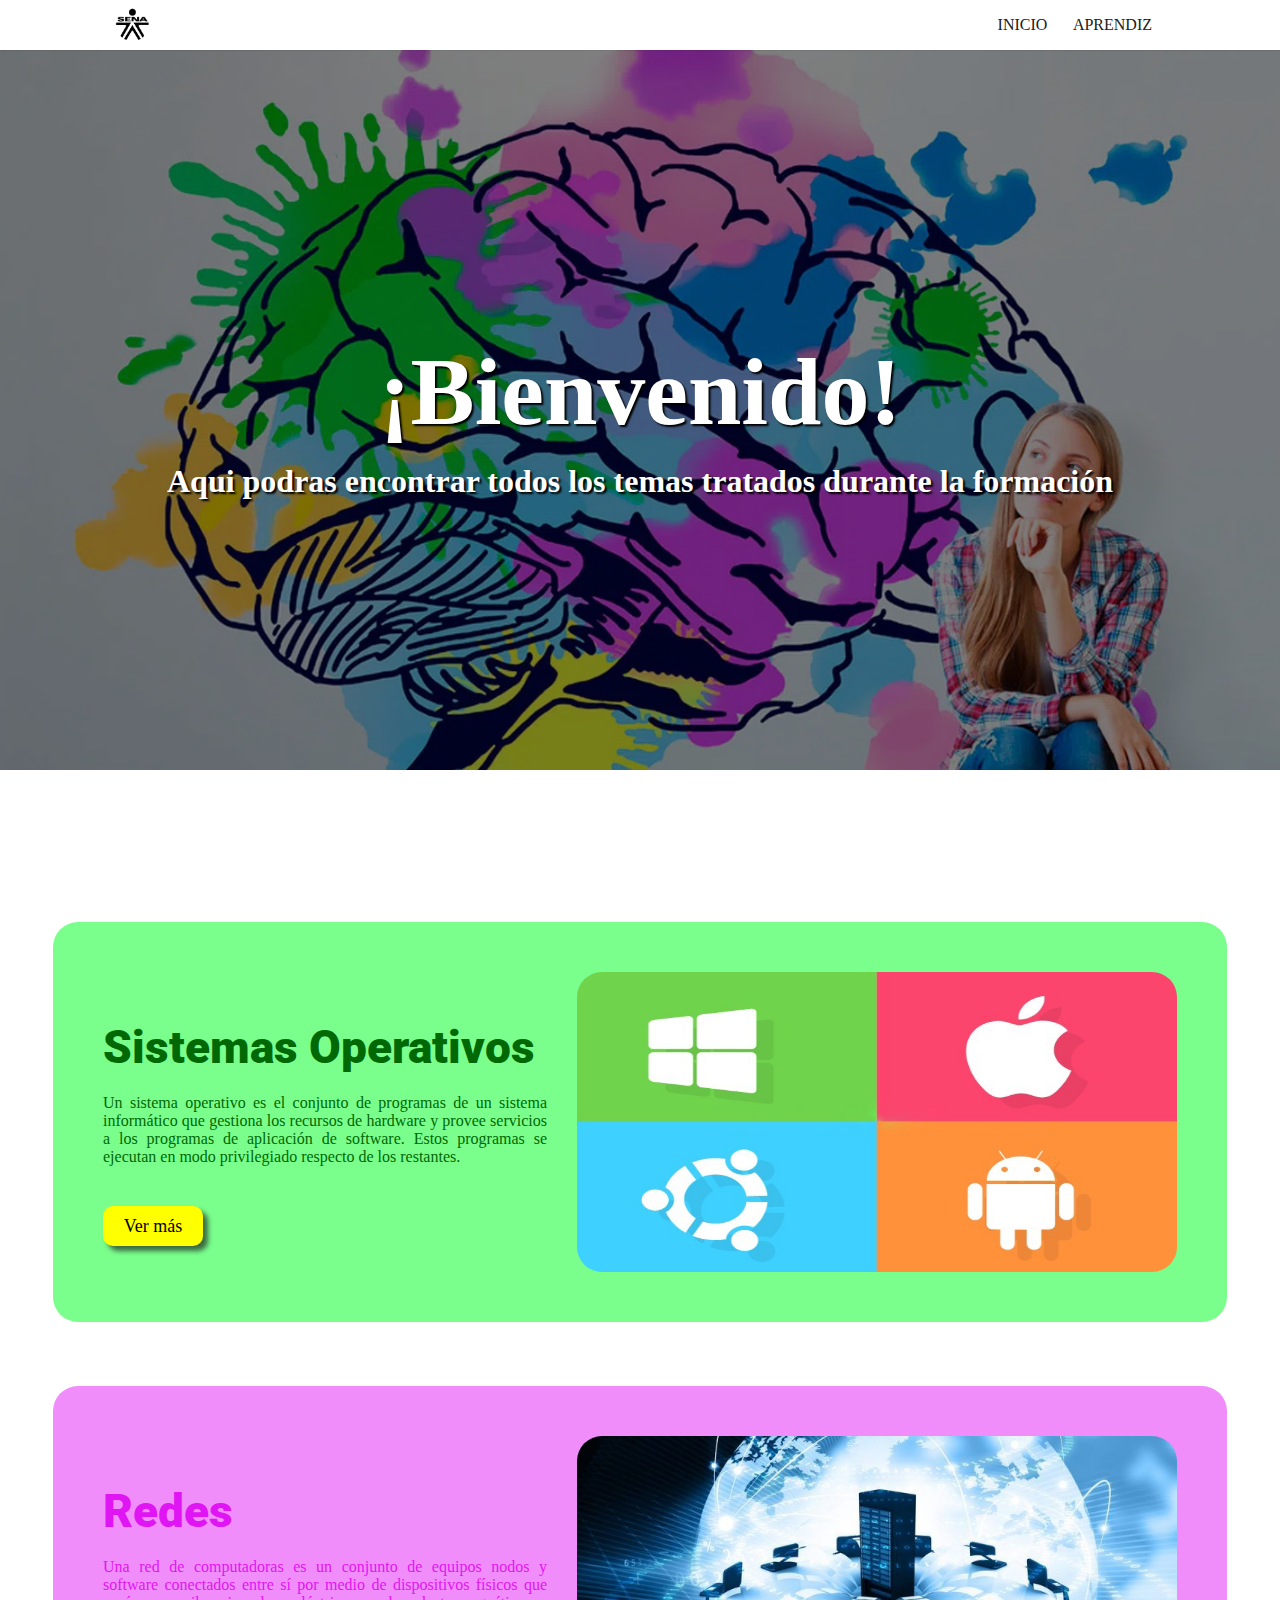
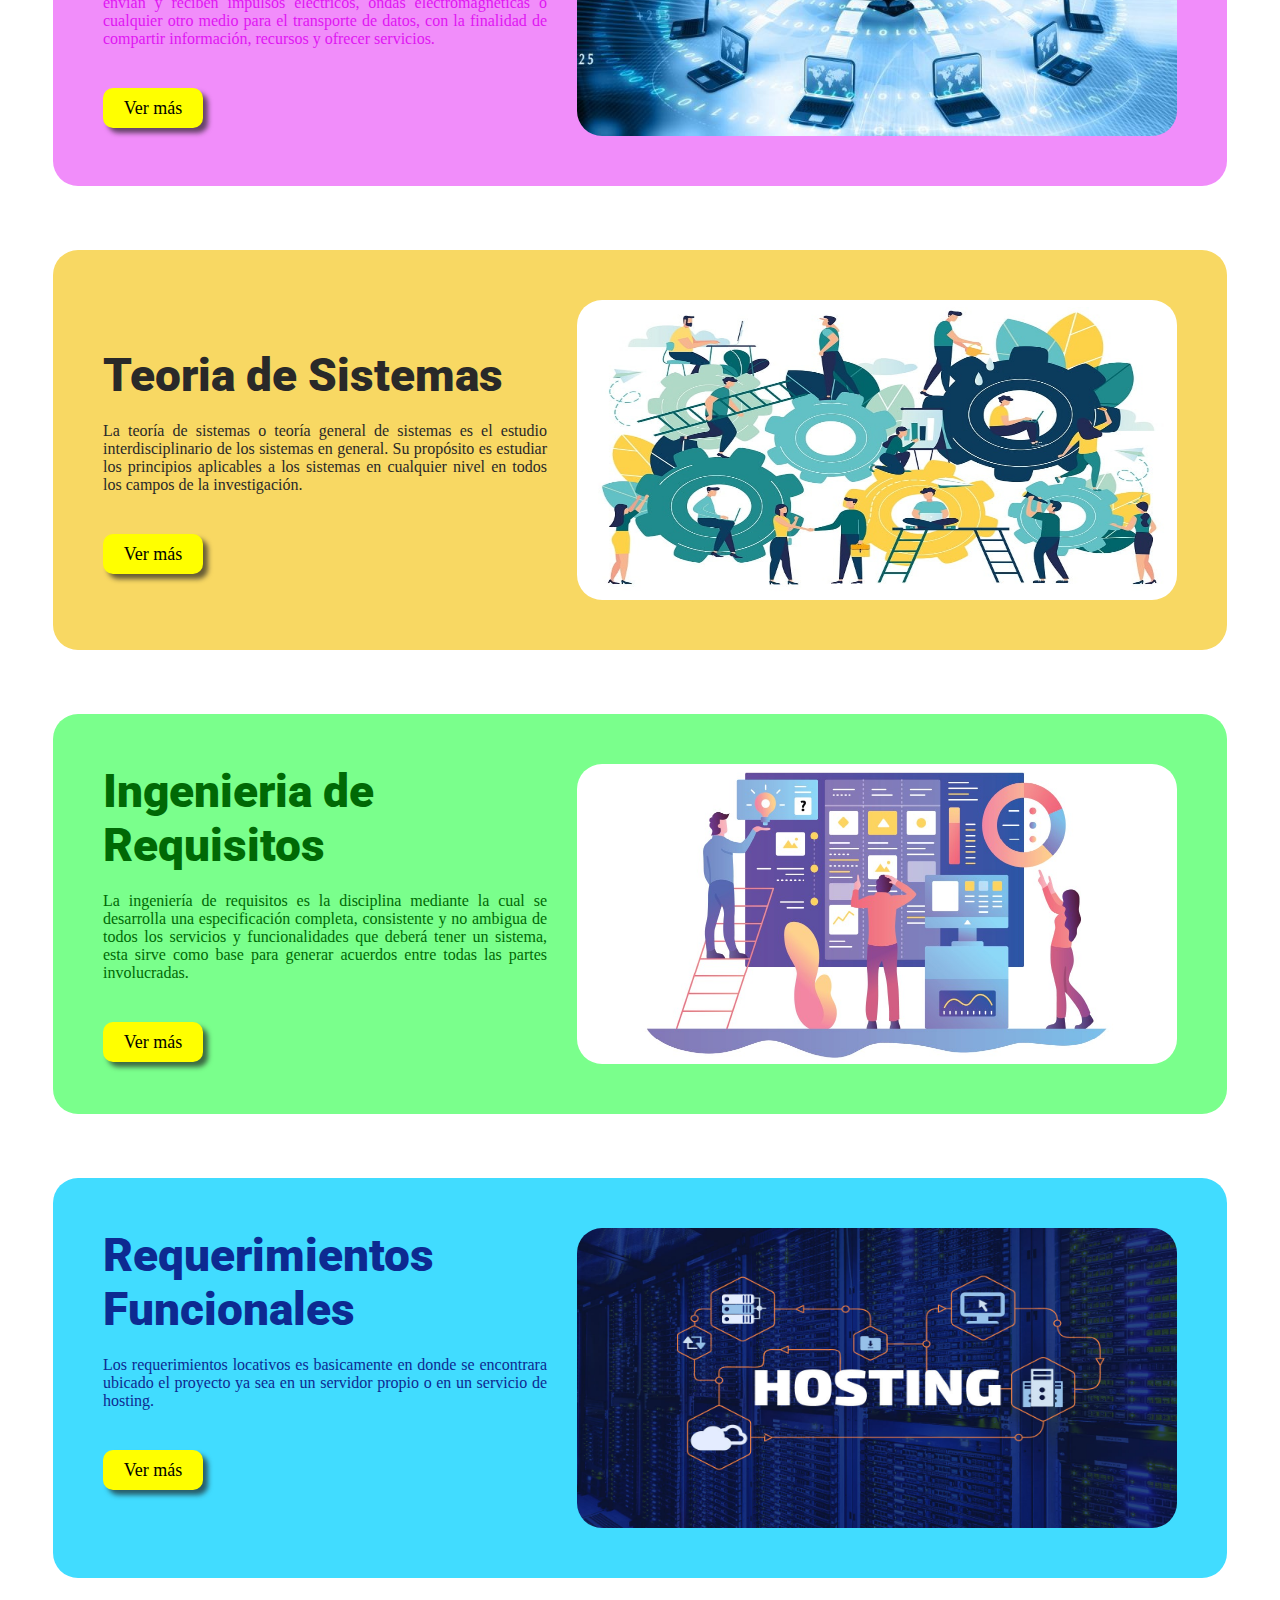
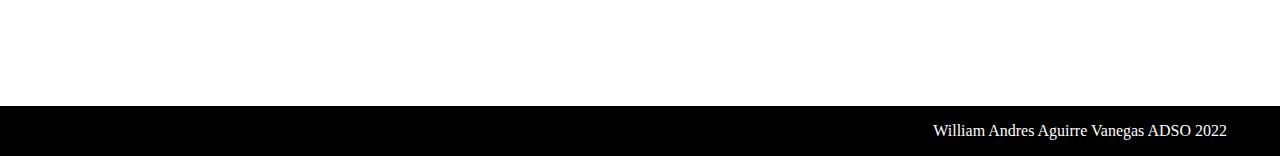
<file: index.html>
<!DOCTYPE html>
<html lang="es">
  <head>
    <meta http-equiv="Content-Type" content="text/html;charset=UTF-8">
    <meta name="viewport" content="width=device-width, initial-scale=1.0">
    <link rel="stylesheet" href="css/style-principal.css">
    <link rel="stylesheet" href="css/stlyle-main.css">
  </head>
  <body>
    <div class="container-all">
      <div class="container-navbar-flex">
        <div class="logo"><a href="index.html"><img src="img/logo-sena.png" height="35px" width="35px" alt=""></a></div>
        <div class="navbar">
          <a href="index.html">Inicio</a>
          <a href="aprendiz.html">Aprendiz</a>
        </div>
      </div>
       
      <div class="hero-page">
        <div class="hero-text">
          <h1>¡Bienvenido!</h1>
          <h2>Aqui podras encontrar todos los temas tratados durante la formación</h2>
        </div>
      </div>
          
      <div class="container-main-flex"></div>
        <div class="container-main">
          <!-- Inicio de Ingenieria de requisitos -->
          <div class="cuadrado">
              
              <a href="https://www.canva.com/design/DAE_XbSfMac/o3EZqgSeVJd0mxMQiRRNwQ/view?website#4" target="_blank">
                <div class="system-op container-temas">
                  <h2>Sistemas Operativos</h2>
                </div>
              </a>

              <a href="https://view.genial.ly/627f0b8915be60001ade639a/dossier-redes" target="_blank">
                <div class="red container-temas"><h2>Redes</h3></div>
              </a>

              <a href="https://view.genial.ly/628c28e451589f00185fd4f6/presentation-presentacion-tiza-y-pizarra" target="_blank">
                <div class="teory-system container-temas">
                  <h2>Teoria de Sistemas</h2>
                </div>
              </a>

              <a href="ingenieria-requisitos.html">
                <div class="inge-requisitos container-temas">
                  <h2>Ingernieria de Requisitos</h2>
                </div>
              </a>

            <div class="container-tema sistemas-operativos">
              <div class="container-text text-so">
                <h1>Sistemas Operativos</h1>
                <p>
                  Un sistema operativo es el conjunto de programas de un sistema informático que gestiona los recursos de hardware y provee servicios a los programas de aplicación de software. Estos programas se ejecutan en modo privilegiado respecto de los restantes.​
                </p>

                <div class="bton bton-ciclo">
                  <a href="https://www.canva.com/design/DAE_XbSfMac/o3EZqgSeVJd0mxMQiRRNwQ/view?website#4" target="_blank">Ver más</a>
                </div>
              </div>
              
              <div class="img-tema">
                <img src="img/sistemas-operativos.png">
              </div>
            </div> 
            <!-- Fin Ingenieria de requisitos -->

            <!-- Inicio del Ciclo del Software -->
            <div class="container-tema redes">

              <div class="container-text text-violeta">
                <h1>Redes</h1>
                <p>
                  Una red de computadoras es un conjunto de equipos nodos y software conectados entre sí por medio de dispositivos físicos que envían y reciben impulsos eléctricos, ondas electromagnéticas o cualquier otro medio para el transporte de datos, con la finalidad de compartir información, recursos y ofrecer servicios.​
                </p>
                <div class="bton bton-ciclo">
                  <a href="https://view.genial.ly/627f0b8915be60001ade639a/dossier-redes" target="_blank">Ver más</a>
                </div>
              </div>

              <div class="img-tema">
                <img src="img/redes.jpeg">
              </div>
            </div>
            
            <div class="container-tema teoria-sistemas">
              <div class="container-text text-amarillo">
                <h1>Teoria de Sistemas</h1>
                <p>
                  La teoría de sistemas o teoría general de sistemas es el estudio interdisciplinario de los sistemas en general. Su propósito es estudiar los principios aplicables a los sistemas en cualquier nivel en todos los campos de la investigación.
                </p>
                <div class="bton bton-requisitos">
                  <a href="https://view.genial.ly/628c28e451589f00185fd4f6/presentation-presentacion-tiza-y-pizarra" target="_blank">Ver más</a>
                </div>
              </div>
              <div class="img-tema">
                <img src="img/teoria-g.jpg">
              </div>
            </div>

            <div class="container-tema ingenieria-requisitos">
              <div class="container-text text-verde modificado">
                <h1>Ingenieria de Requisitos</h1>
                <p>
                  La ingeniería de requisitos es la disciplina mediante la cual se desarrolla una especificación completa, consistente y no ambigua de todos los servicios y funcionalidades que deberá tener un sistema, esta sirve como base para generar acuerdos entre todas las partes involucradas. 
                </p>
                <div class="bton bton-requisitos">
                  <a href="ingenieria-requisitos.html">Ver más</a>
                </div> 
              </div>
              <div class="img-tema">
                <img src="img/p-principal/imagen-1.jpg">
              </div>
            </div> 

            <div class="container-tema requerimientos">
              <div class="container-text text-azul">
                <h1>Requerimientos Funcionales</h1>
                <p>
                  Los requerimientos locativos es basicamente en donde se encontrara ubicado el proyecto ya sea en un servidor propio o en un servicio de hosting.
                </p>
                <div class="bton bton-requisitos">
                  <a href="https://docs.google.com/document/d/1__NPqW2uy5u-zOgjbDoZTq2eTZKS8kZx/edit?usp=sharing&ouid=108348172025159249001&rtpof=true&sd=true" target="_blank">Ver más</a>
                </div> 
              </div>
              <div class="img-tema">
                <img src="img/hosting.jpg">
              </div>
            </div> 
          </div>
        </div>
      </div>
    </div>
      <div class="container-footer-flex">
        <div class="container-footer">
          <footer>
            <p>
              William Andres Aguirre Vanegas ADSO 2022
            </p>
          </footer>
        </div>
      </div>
    </div>
  </body>
</html>
</file>
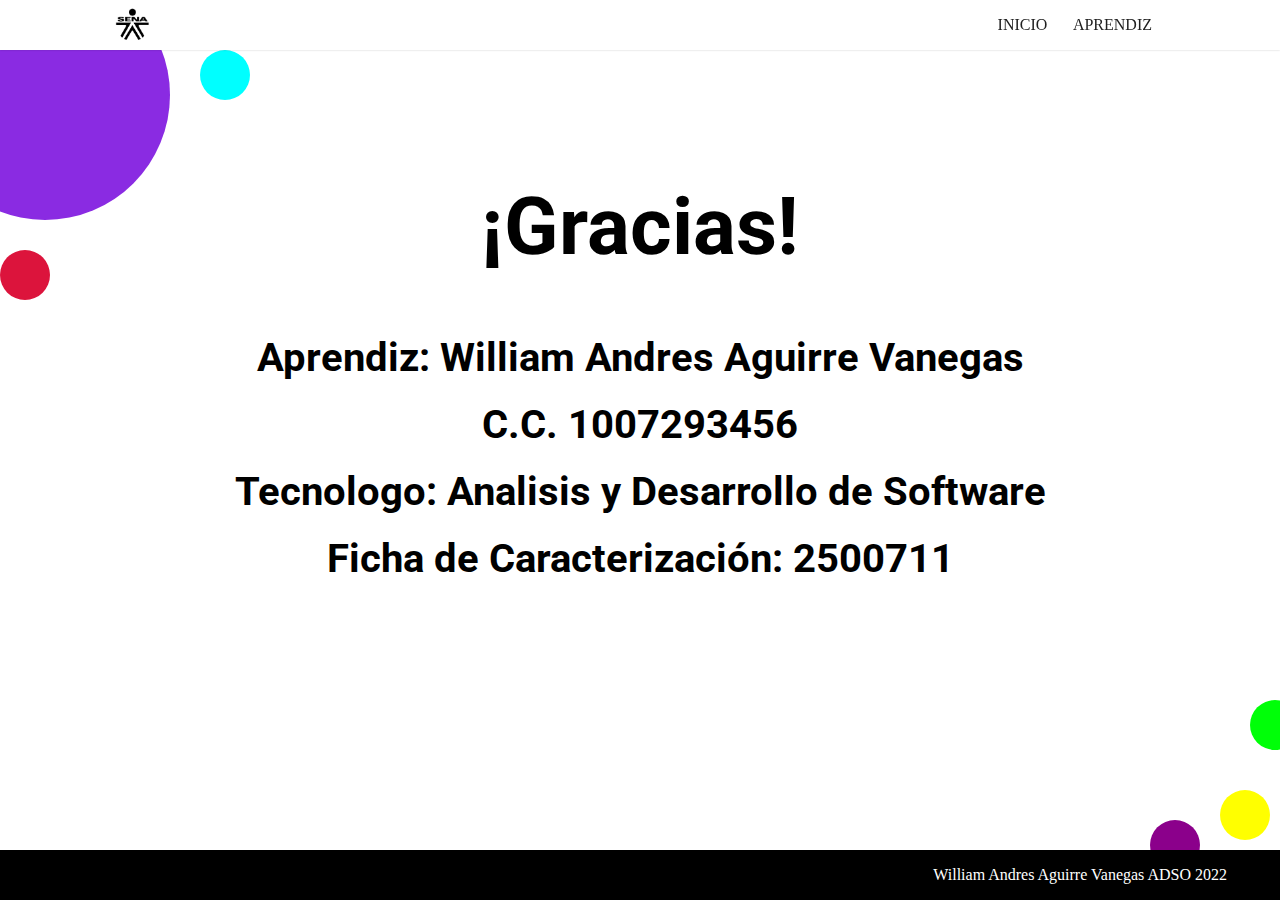
<file: aprendiz.html>
<!DOCTYPE html>
<html lang="es">
  <head>
    <meta http-equiv="Content-Type" content="text/html;charset=UTF-8">
    <link rel="stylesheet" href="css/style-principal.css">
    <link rel="stylesheet" href="css/style-fin.css">
  </head>
  <body>
    <div class="container-all">
      <div class="container-navbar-flex">
        <div class="logo"><a href="index.html"><img src="img/logo-sena.png" height="35px" width="35px" alt=""></a></div>
        <div class="navbar">
          <a href="index.html">Inicio</a>
          <a href="aprendiz.html">Aprendiz</a>
        </div>
      </div>
      <div class="container-flex">
        <div class="circulo-izq"></div>
        <div class="circulo circulo1"></div>
        <div class="circulo circulo2"></div>
        <div class="circulo circulo3"></div>
        <div class="circulo circulo4"></div>
        <div class="circulo circulo5"></div>
        <div class="container">
          <div class="final">
            <h1 id="gracias">¡Gracias!</h1>
            <h1 class="sub">Aprendiz: William Andres Aguirre Vanegas</h1>
            <h1 class="sub">C.C. 1007293456</h1>
            <h1 class="sub">Tecnologo: Analisis y Desarrollo de Software</h1>
            <h1 class="sub">Ficha de Caracterización: 2500711</h1>
          </div>
        </div>
      </div>
      <div class="container-footer-flex">
        <div class="container-footer">
          <footer>
            <p>
              William Andres Aguirre Vanegas ADSO 2022
            </p>
          </footer>
        </div>
      </div>
    </div>
  </body>
</html>
</file>
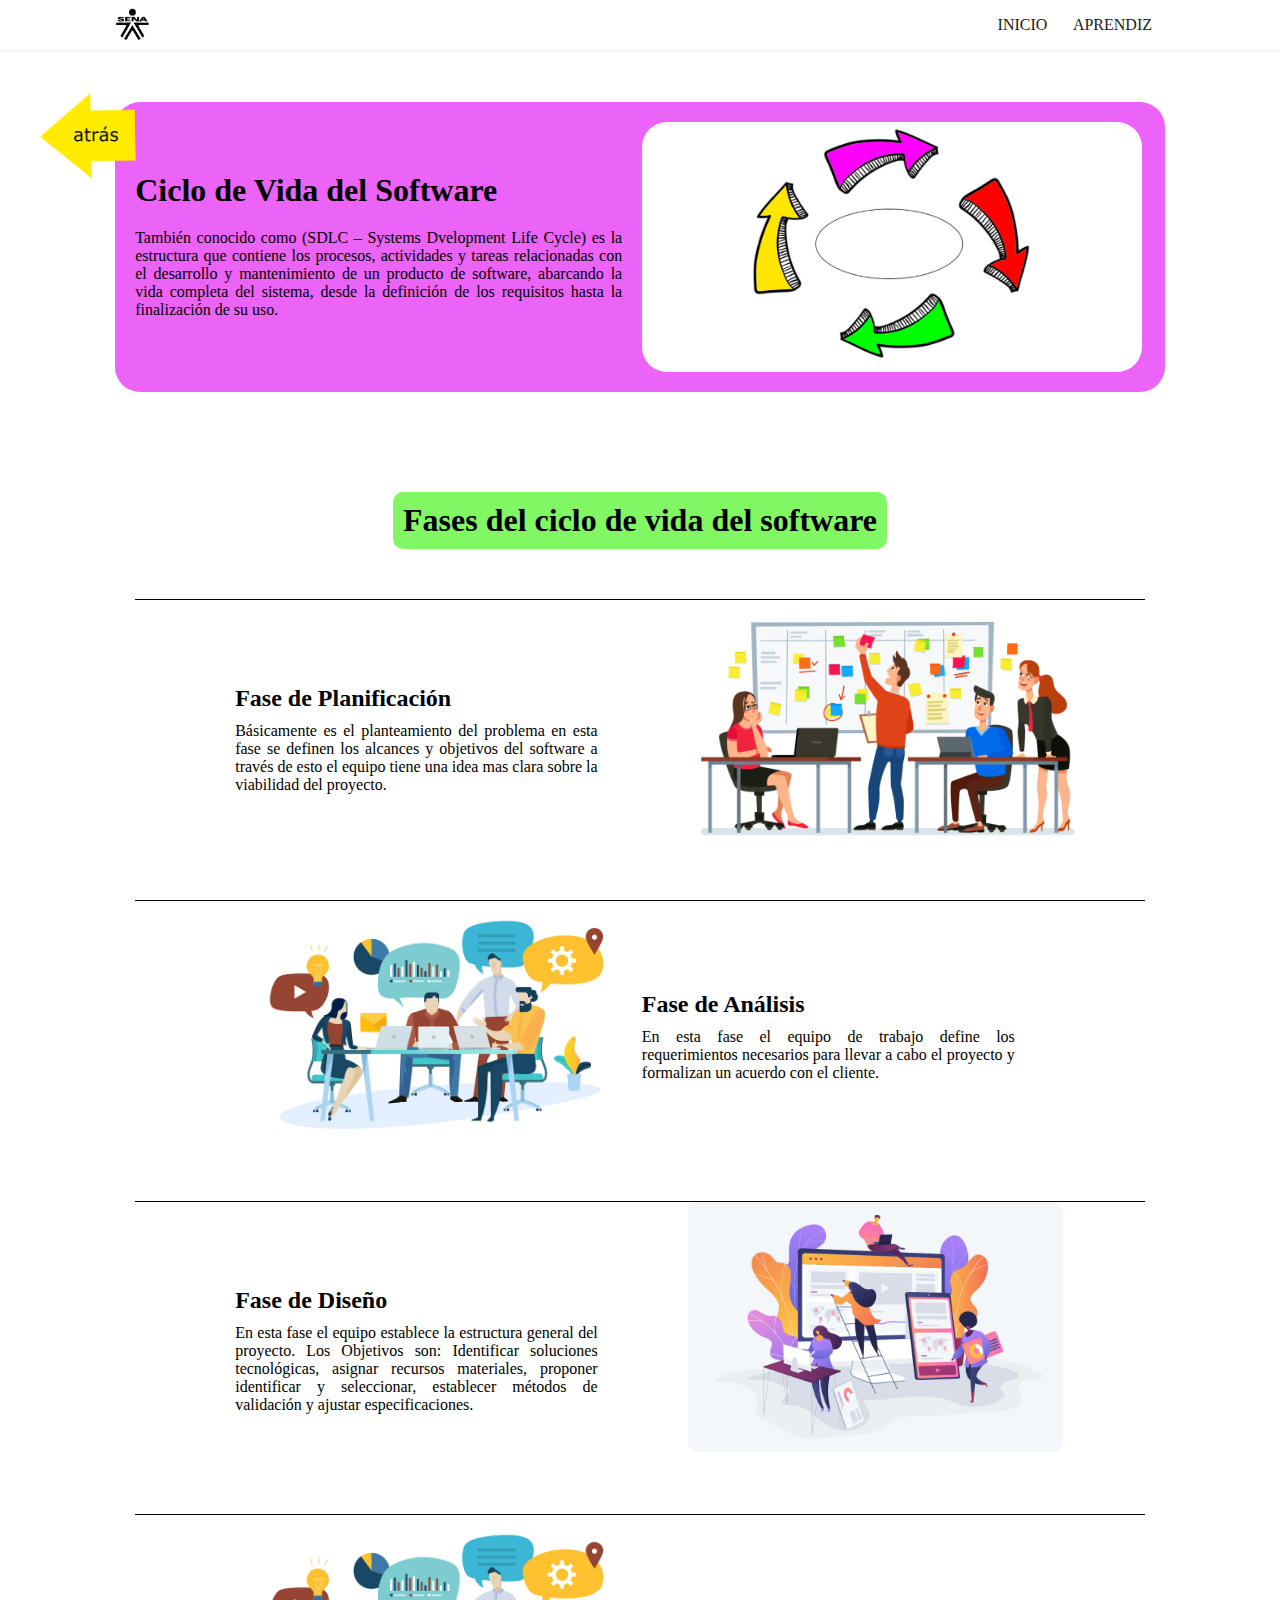
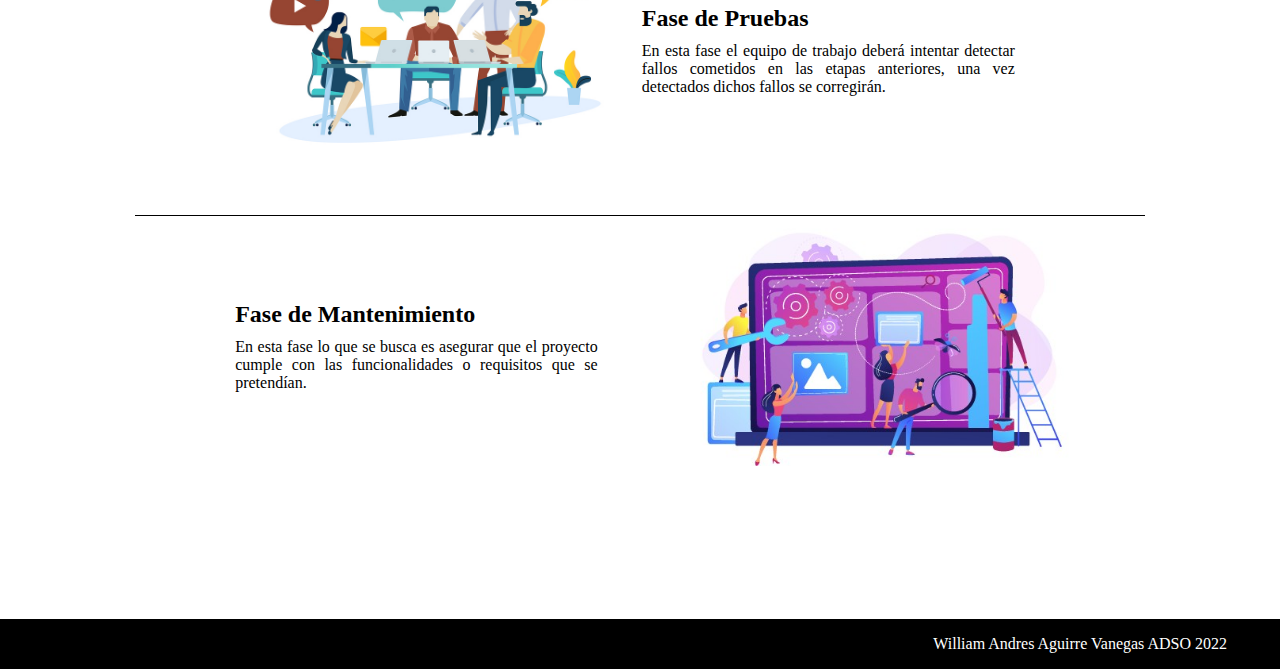
<file: ciclo-software.html>
<!DOCTYPE html>
<html lang="es">
<head>
  <meta charset="UTF-8">
  <meta http-equiv="X-UA-Compatible" content="IE=edge">
  <meta name="viewport" content="width=device-width, initial-scale=1.0">
  <link rel="stylesheet" href="css/style-principal.css">
  <link rel="stylesheet" href="css/style-ciclo-software.css">
  <title>Document</title>
</head>
<body>
  <div class="container-all">
    <div class="container-navbar-flex">
      <div class="logo"><a href="index.html"><img src="img/logo-sena.png" height="35px" width="35px" alt=""></a></div>
      <div class="navbar">
        <a href="index.html">Inicio</a>
        <a href="aprendiz.html">Aprendiz</a>
      </div>
    </div>
    <div class="flecha"><a href="ingenieria-requisitos.html"><img src="img/atras.png" alt=""></a></div>
    <div class="container-main-flex">
      <div class="container-main">
        <div class="container-ciclo-software violeta">
          <div class="introduccion">
            <h1>Ciclo de Vida del Software</h1>
            <p>
              También conocido como (SDLC – Systems Dvelopment Life Cycle) es la estructura que contiene los procesos, actividades y tareas relacionadas con el desarrollo y mantenimiento de un producto de software, abarcando la vida completa del sistema, desde la definición de los requisitos hasta la finalización de su uso.
            </p>
          </div>
          <div class="img-tema">
            <img src="img/p-principal/imagen-2.png">
          </div>
        </div>

        <div class="container-fases container-ciclo-software verde">
          <div class="fases">
            <div class="titulo">
              <h1>Fases del ciclo de vida del software</h1>
            </div>
            <div class="container-text-img">
              <div class="container-text-izq">
                <h2>Fase de Planificación</h2>
                <p>
                  Básicamente es el planteamiento del problema en esta fase se definen los alcances y objetivos del software a través de esto el equipo tiene una idea mas clara sobre la viabilidad del proyecto.
                </p>
              </div>
              <div class="container-img-der">
                <img src="img/plafinicacion.png">
              </div>
            </div>

            <div class="container-text-img">
              <div class="container-img-der">
                <img src="img/analisis.jpg">
              </div>

              <div class="container-text-der">
                <h2>Fase de Análisis</h2>
                <p>
                  En esta fase el equipo de trabajo define los requerimientos necesarios para llevar a cabo el proyecto y formalizan un acuerdo con el cliente.
                </p>
              </div>
            </div>

            <div class="container-text-img">
              <div class="container-text-izq">
                <h2>Fase de Diseño</h2>
                <p>
                  En esta fase el equipo establece la estructura general del proyecto.
                  Los Objetivos son: Identificar soluciones tecnológicas, asignar recursos materiales, proponer identificar y seleccionar, establecer métodos de validación y ajustar especificaciones. 
                </p>
              </div>
              <div class="container-img-der">
                <img src="img/diseño.jpg">
              </div>
            </div>

            <div class="container-text-img">
              <div class="container-img-der">
                <img src="img/analisis.jpg">
              </div>

              <div class="container-text-der">
                <h2>Fase de Pruebas</h2>
                <p>
                  En esta fase el equipo de trabajo deberá intentar detectar fallos cometidos en las etapas anteriores, una vez detectados dichos fallos se corregirán. 
                </p>
              </div>
            </div>

            <div class="container-text-img">
              <div class="container-text-izq">
                <h2>Fase de Mantenimiento</h2>
                <p>
                  En esta fase lo que se busca es asegurar que el proyecto cumple con las funcionalidades o requisitos que se pretendían. 
                </p>
              </div>
              <div class="container-img-der">
                <img src="img/mantenimiento.jpg">
              </div>
            </div>
          </div>
        </div>
      </div>
    </div>
    <div class="container-footer-flex">
      <div class="container-footer">
        <footer>
          <p>
            William Andres Aguirre Vanegas ADSO 2022
          </p>
        </footer>
      </div>
    </div>
  </div>
</body>
</html>
</file>
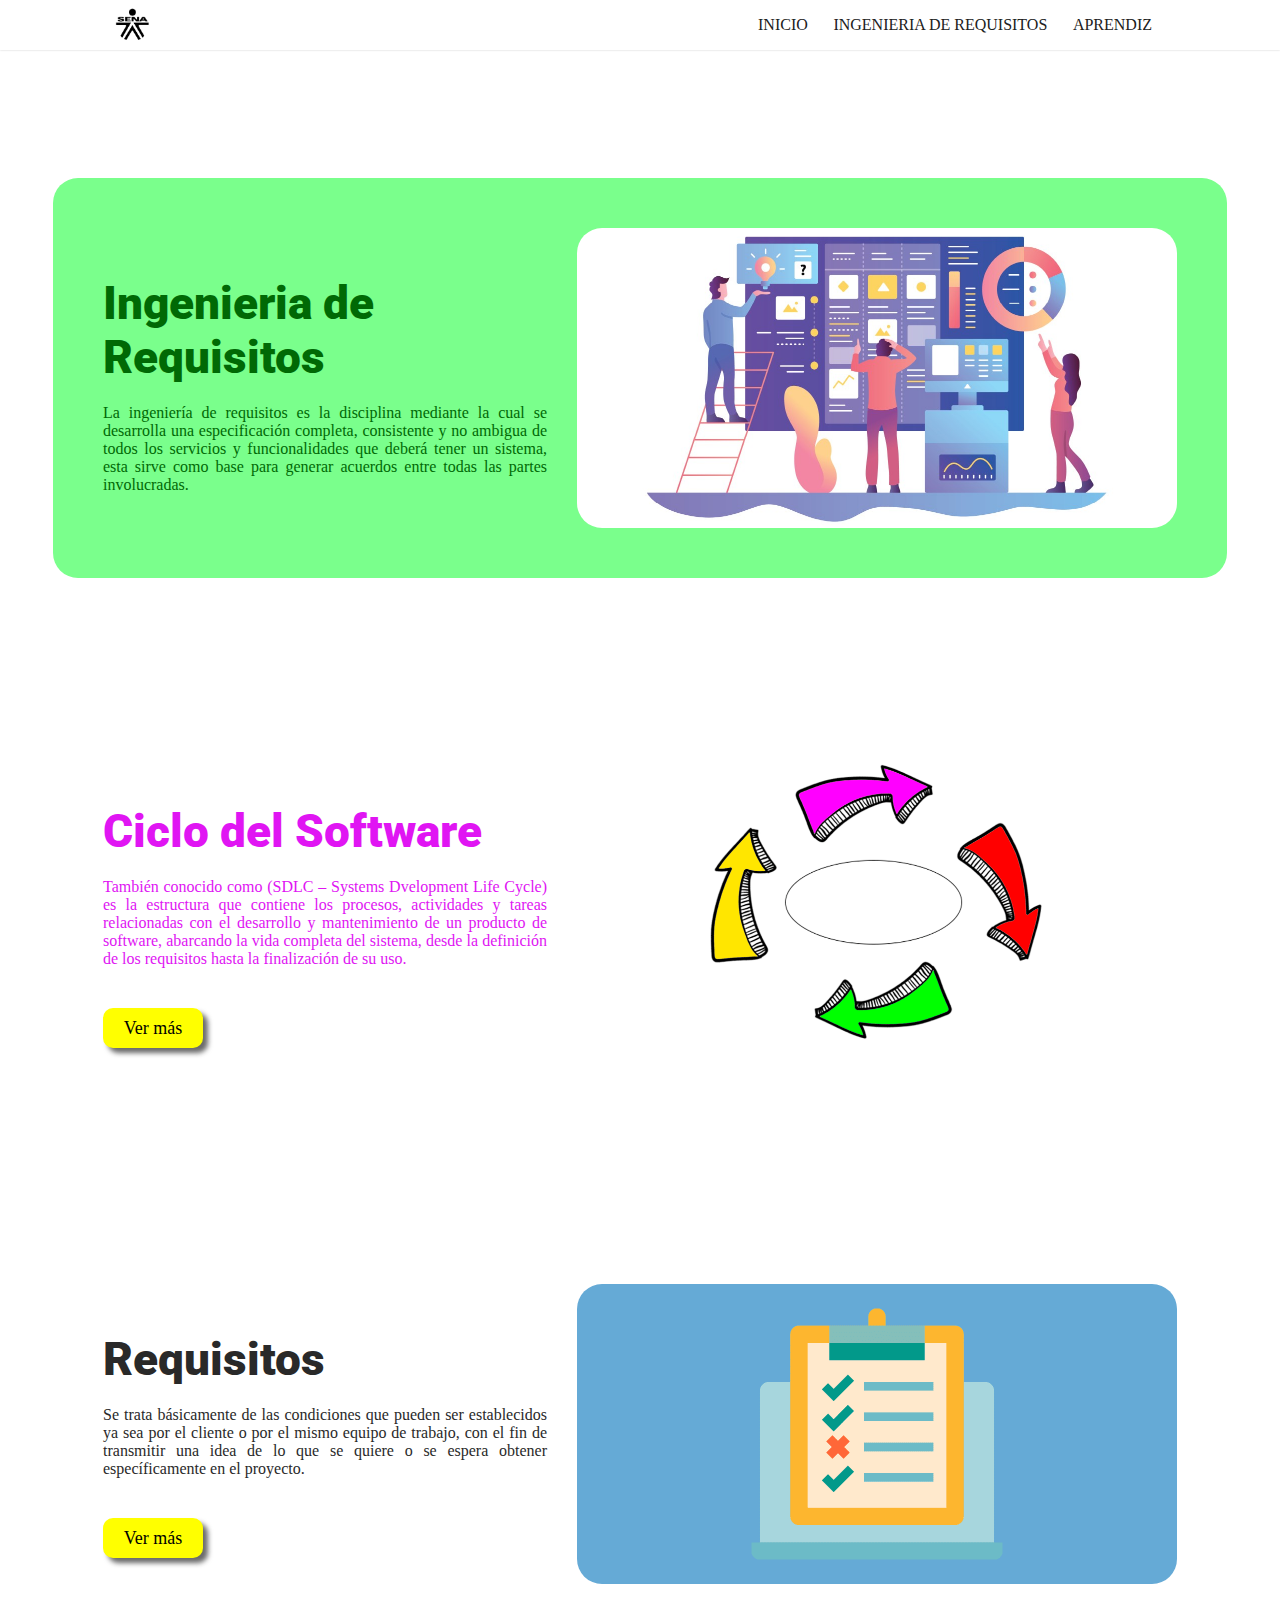
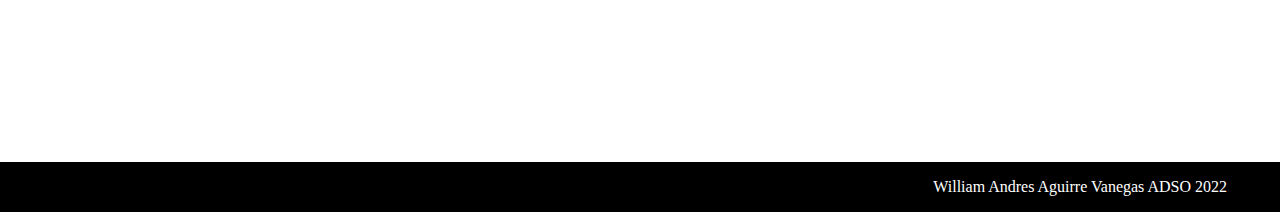
<file: ingenieria-requisitos.html>
<!DOCTYPE html>
<html lang="es">
  <head>
    <meta http-equiv="Content-Type" content="text/html;charset=UTF-8">
    <link rel="stylesheet" href="css/style-principal.css">
    <link rel="stylesheet" href="css/stlyle-main.css">
  </head>
  <body>
    <div class="container-all">
      <div class="container-navbar-flex">
        <div class="logo"><a href="index.html"><img src="img/logo-sena.png" height="35px" width="35px" alt=""></a></div>
        <div class="navbar">
          <a href="index.html">Inicio</a>
          <a href="ingenieria-requisitos.html">Ingenieria de requisitos</a>
          <a href="aprendiz.html">Aprendiz</a>
        </div>
      </div>
          
      <div class="container-main-flex"></div>
        <div class="container-main">
          <!-- Inicio de Ingenieria de requisitos -->
          <div class="container-tema ingenieria-requisitos">
            <div class="container-text text-verde">
              <h1>Ingenieria de Requisitos</h1>
              <p>
                La ingeniería de requisitos es la disciplina mediante la cual se desarrolla una especificación completa, consistente y no ambigua de todos los servicios y funcionalidades que deberá tener un sistema, esta sirve como base para generar acuerdos entre todas las partes involucradas.  
              </p>
            </div>
            <div class="img-tema">
              <img src="img/p-principal/imagen-1.jpg">
            </div>
          </div> 
          <!-- Fin Ingenieria de requisitos -->

          <!-- Inicio del Ciclo del Software -->
          <div class="container-tema ciclo-software">

            <div class="container-text text-violeta">
              <h1>Ciclo del Software</h1>
              <p>
                También conocido como (SDLC – Systems Dvelopment Life Cycle) es la estructura que contiene los procesos, actividades y tareas relacionadas con el desarrollo y mantenimiento de un producto de software, abarcando la vida completa del sistema, desde la definición de los requisitos hasta la finalización de su uso.
              </p>
              <div class="bton bton-ciclo">
                <a href="ciclo-software.html">Ver más</a>
              </div>
            </div>

            <div class="img-tema">
              <img src="img/p-principal/imagen-2.png">
            </div>
          </div>
          
          <div class="container-tema requisitos">
            <div class="container-text text-amarillo">
              <h1>Requisitos</h1>
              <p>
                Se trata básicamente de las condiciones que pueden ser establecidos ya sea por el cliente o por el mismo equipo de trabajo, con el fin de transmitir una idea de lo que se quiere o se espera obtener específicamente en el proyecto.
              </p>
              <div class="bton bton-requisitos">
                <a href="requisitos.html">Ver más</a>
              </div>
            </div>
            <div class="img-tema">
              <img src="img/p-principal/imagen-3.png">
            </div>
          </div>
        </div>
      </div>
    </div>
      <div class="container-footer-flex">
        <div class="container-footer">
          <footer>
            <p>
              William Andres Aguirre Vanegas ADSO 2022
            </p>
          </footer>
        </div>
      </div>
    </div>
  </body>
</html>
</file>
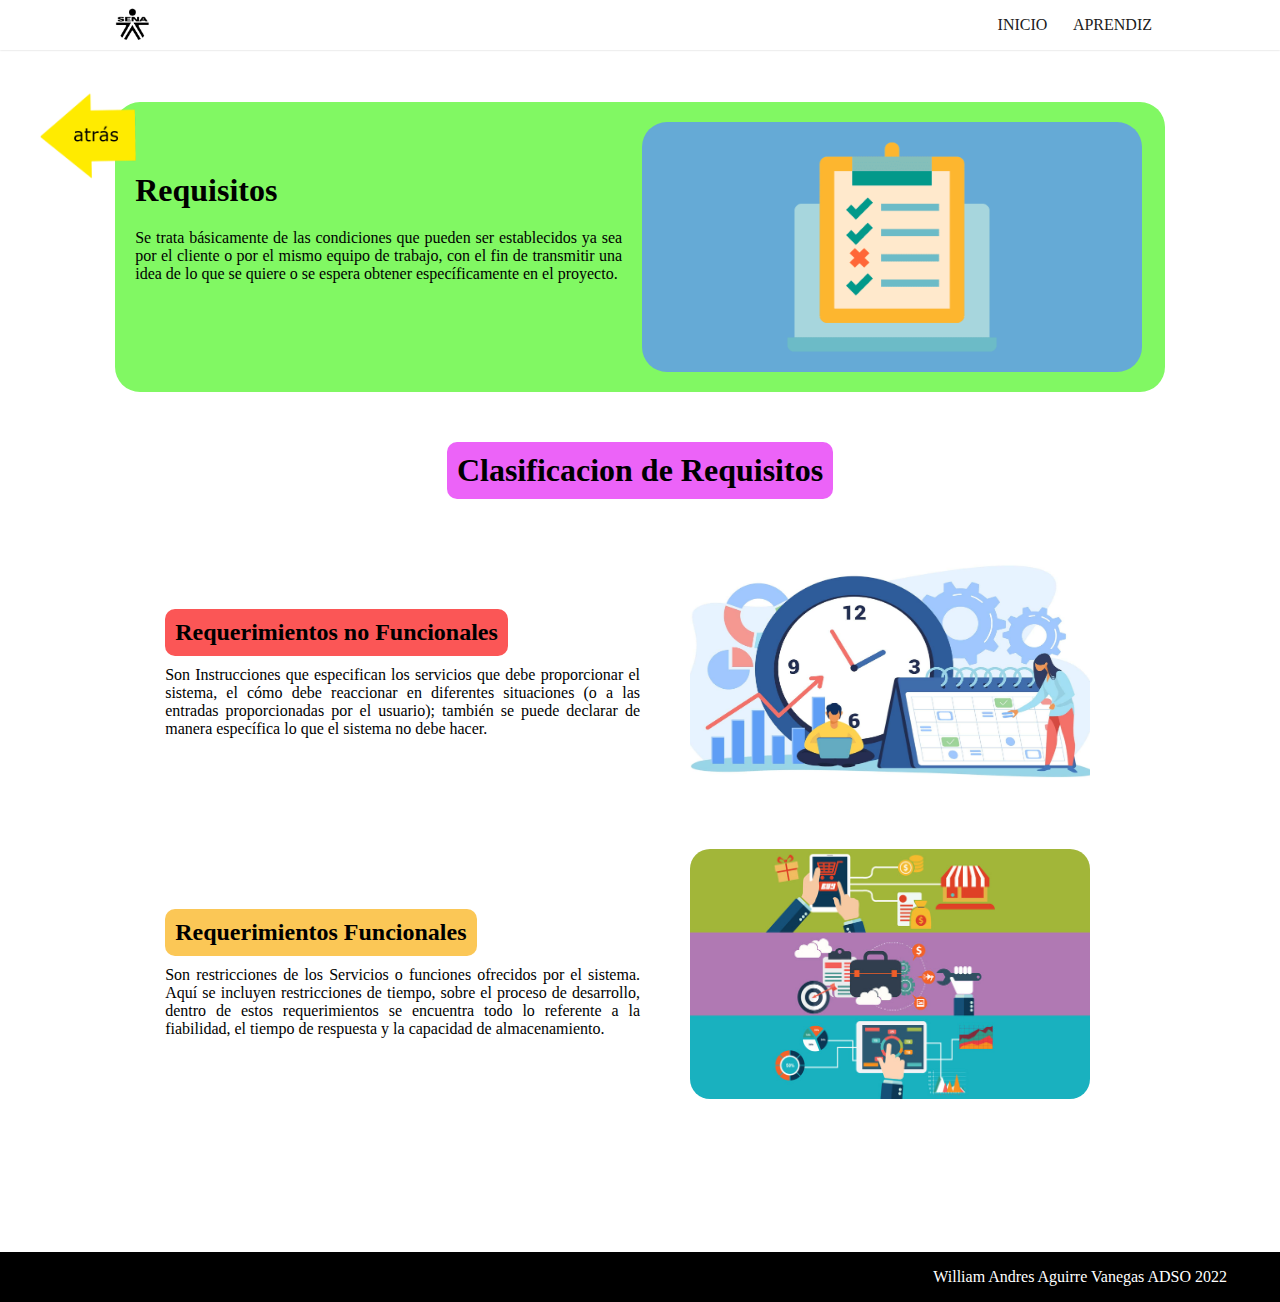
<file: requisitos.html>
<!DOCTYPE html>
<html lang="es">
<head>
  <meta charset="UTF-8">
  <meta http-equiv="X-UA-Compatible" content="IE=edge">
  <meta name="viewport" content="width=device-width, initial-scale=1.0">
  <link rel="stylesheet" href="css/style-principal.css">
  <link rel="stylesheet" href="css/style-requisitos.css">
  <title>Document</title>
</head>
<body>
  <div class="container-all">
    <div class="container-navbar-flex">
      <div class="logo"><a href="index.html"><img src="img/logo-sena.png" height="35px" width="35px" alt=""></a></div>
      <div class="navbar">
        <a href="index.html">Inicio</a>
        <a href="aprendiz.html">Aprendiz</a>
      </div>
    </div>
    <div class="flecha"><a href="ingenieria-requisitos.html"><img src="img/atras.png" alt=""></a></div>
    <div class="container-main-flex">
      <div class="container-main">

        <div class="container-requisitos verde">
          <div class="introduccion">
            <h1>Requisitos</h1>
            <p>
              Se trata básicamente de las condiciones que pueden ser establecidos ya sea por el cliente o por el mismo equipo de trabajo, con el fin de transmitir una idea de lo que se quiere o se espera obtener específicamente en el proyecto.
            </p>
          </div>
          <div class="img-tema">
            <img src="img/p-principal/imagen-3.png">
          </div>
        </div>

        <div class="container-clases-requisitos">
          <div class="titulo">
            <h1>Clasificacion de Requisitos</h1>
          </div>
          <div class="clasificacion">
            <div class="container-text-img">
              <div class="container-text">
                <div class="forma-subtitulo">
                  <h2 id="sub1" >Requerimientos no Funcionales</h2>
                </div>
                <p>
                  Son Instrucciones que especifican los servicios que debe proporcionar el sistema, el cómo debe reaccionar en diferentes situaciones (o a las entradas proporcionadas por el usuario); también se puede declarar de manera específica lo que el sistema no debe hacer.
                </p>
              </div>
              <div class="container-img">
                <img src="img/no-funcionales.jpg">
              </div>
            </div>
            
            <div class="container-text-img">
              <div class="container-text">
                <div class="forma-subtitulo">
                  <h2 id="sub2">Requerimientos Funcionales</h2>
                </div>
                <p>
                  Son restricciones de los Servicios o funciones ofrecidos por el sistema. Aquí se incluyen restricciones de tiempo, sobre el proceso de desarrollo, dentro de estos requerimientos se encuentra todo lo referente a la fiabilidad, el tiempo de respuesta y la capacidad de almacenamiento.
                </p>
              </div>
              <div class="container-img">
                <img src="img/funcionales.jpg">
              </div>
            </div>
          </div>
        </div>
      </div>
    </div>
    <div class="container-footer-flex">
      <div class="container-footer">
        <footer>
          <p>
            William Andres Aguirre Vanegas ADSO 2022
          </p>
        </footer>
      </div>
    </div>
  </div>
</body>
</html>
</file>
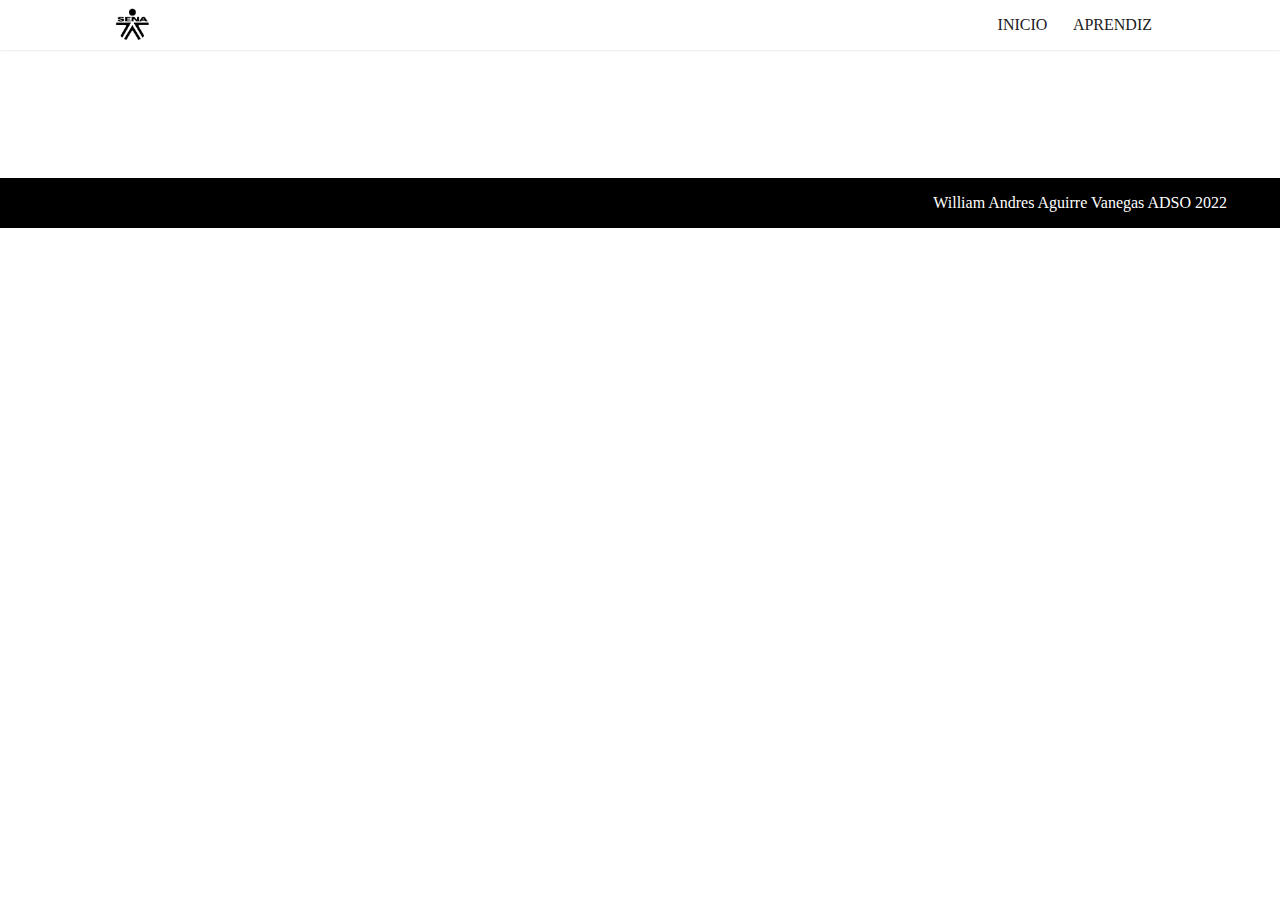
<file: sistemas-operativos.html>
<!DOCTYPE html>
<html lang="es">
  <head>
    <meta http-equiv="Content-Type" content="text/html;charset=UTF-8">
    <link rel="stylesheet" href="css/style-principal.css">
    <link rel="stylesheet" href="css/stlyle-main.css">
  </head>
  <body>
    <div class="container-all">
      <div class="container-navbar-flex">
        <div class="logo"><a href="index.html"><img src="img/logo-sena.png" height="35px" width="35px" alt=""></a></div>
        <div class="navbar">
          <a href="index.html">Inicio</a>
          <a href="aprendiz.html">Aprendiz</a>
        </div>
      </div>
          
      <div class="container-main-flex"></div>
        <div class="container-main">
           
        </div>
      </div>
    </div>
      <div class="container-footer-flex">
        <div class="container-footer">
          <footer>
            <p>
              William Andres Aguirre Vanegas ADSO 2022
            </p>
          </footer>
        </div>
      </div>
    </div>
  </body>
</html>
</file>
<file: css/style-principal.css>
@import url('https://fonts.googleapis.com/css2?family=Roboto:ital,wght@0,700;1,900&display=swap');
@import url('https://fonts.googleapis.com/css2?family=Roboto:ital,wght@0,700;1,900&display=swap');
*{
  margin: 0;
  padding: 0;
  box-sizing: border-box;
}

a {
  text-decoration: none;
}

.container-all {
  display: flex;
  flex-flow: column nowrap;
  background: rgb(255, 255, 255);
  width: 100%;
  height: 100%;
  overflow: hidden;
}
/* Barra de navegación */
  .container-navbar-flex {
    display: flex;
    position: sticky;
    justify-content: space-between;
    align-items: center;
    top: 0; left: 0; right: 0;
    width: 100%;
    background-color: rgb(255, 255, 255);
    padding: 0 9%;
    box-shadow: 0 0 2px rgb(0 0 0 / 20%);
    z-index: 1000;
  }
    .logo {
      display: flex;
      justify-content: center;
      align-items: center;
    }
      .logo a {
        height: 2.18rem;
      }
    .navbar {
      display: flex;
      align-items: center;
    }
      .navbar a {
        color: rgb(32, 32, 32);
        padding: 0.8rem 0.8rem;
        text-transform: uppercase;
        border-top: 3px solid transparent;
        border-bottom: 3px solid transparent;
      }
      .navbar a:hover {
        background-color: white;
        color: rgb(41, 210, 41);
        border-bottom: 3px solid rgb(41, 210, 41);
      }
      
/* Fin de la barra de navegación */

  .container-main-flex {
    display: flex;
    position: relative;
    width: 100%;
    height: 100%;
    padding: 0 9%;
  }
    .flecha {
      position: absolute;
      display: flex;
      top: 5rem;
      left: 2rem;
      z-index: 3;
    }
      .flecha img {
        width: 7rem;
        height: 7rem;
      }
    .container-main {
      display: flex;
      flex-flow: column;
      max-width: 1174px;
      width: 100%;
      height: 100%;
      margin: 0 auto;
      padding: 5% 0;
      background: rgb(255, 255, 255);
    }

  .container-footer-flex {
    display: flex;
    width: 100%;
    height: 50px;
    background-color: black;
    padding: 0 14px;
    z-index: 2;
  }
    .container-footer {
      display: flex;
      color: white;
      max-width: 1174px;
      width: 100%;
      height: 100%;
      justify-content: end;
      align-items: center;
      margin: 0 auto;
    }
@media (width: 1190px){
  .container-main {
    justify-content: center;
  }
}
</file>
<file: css/stlyle-main.css>
/* Contenedores por defecto de cada tema */
.hero-page {
  display: flex;
  background-image: linear-gradient(rgba(0, 0, 0, 0.5),rgba(0, 0, 0, 0.5)), url("../img/hero-page.webp");
  background-size: cover;
  background-position: center center;
  background-attachment: fixed;
  width: 100%;
  height: 80vh;
  margin-bottom: 1.5rem;
}
  .hero-page img {
    object-fit: fill;
  }
.hero-text {
  display: flex;
  flex-flow: column nowrap;
  width: 100%;
  justify-content: center;
  align-items: center;
}
  .hero-text h1 {
    color: white;
    font-size: 6rem;
    margin: 1rem 0;
    text-shadow: 2px 2px 2px rgb(0, 0, 0);
  }
  .hero-text h2 {
    color: white;
    font-size: 2rem;
    text-align: center;
    text-shadow: 2px 2px 2px rgb(0, 0, 0);
  }
  .titulos {
    display: none;
  }
.container-tema {
  display: flex;
  flex-flow: row;
  width: 100%;
  height: 400px;
  margin-top: 4rem;
  margin-bottom: 4rem;
  padding: 50px; 
  border-radius: 25px;
}
  .container-text {
    display: flex;
    flex-direction: column;
    margin-right: 10px;
  }
  .container-text h1 {
    font-family: 'Roboto', sans-serif;
    font-weight: 900;
    font-size: 2.9rem;
    margin: 3rem 0 20px 0;
  }
  .container-text p {
    font-size: 1rem;
    text-align: justify;
  }
  .container-temas {
    display: none;
    
  }
  .bton {
    display: flex;
    align-items: center;
    justify-content: center;
    width: 100px;
    height: 40px;
    border-radius: 10px;
    box-shadow: 5px 5px 5px rgba(29, 29, 29, 0.658);
    margin-top: 40px;
  }
  .bton a {
    color: black;
    font-size: 18px;
    line-height: 40px;
    padding: 0 10px;
  }
  .img-tema {
    display: flex;
    width: 600px;
    margin-left: 20px;
  }
  .img-tema img {
    display: flex;
    width: 600px;
    border-radius: 25px;
  }
/* Fin contenedores por defecto */
/* Tema ingenieria requisitos */
.sistemas-operativos {
  background-color: rgb(122, 255, 140);
}
  .text-so {
    color: rgb(0, 105, 5);
  }
  
/* Tema Ciclo del software */
.redes {
  background-color: rgba(236, 99, 248, 0.73);
}
  .text-violeta {
    color: rgb(224, 21, 243);
  }
  .bton-ciclo {
    background-color: yellow;
  }
/* Tema requisitos */
.teoria-sistemas {
  background-color: rgb(248, 216, 99);
}
  .text-amarillo {
    color: rgb(41, 41, 41);
  }
  .bton-requisitos {
    background-color: yellow;
  }

  .ingenieria-requisitos {
    background-color: rgb(122, 255, 140);
  }
    .modificado h1 {
      margin-top: 0px;
    }
    .text-verde {
      color: rgb(0, 105, 5);
    }
  
  .requerimientos {
    background-color: rgb(65, 220, 255);
  }
    .text-azul {
      color: rgb(13, 42, 145);
    }
    .text-azul h1 {
      margin-top: 0px;
    }
/* Fin temas */
@media (max-width: 1190px){
  .img-tema {
    display: none;
  }
  .titulos {
    display: flex;
    justify-content: center;
  }
  .sistemas-operativos {
    background-color: rgb(255, 76, 36);
  }
    .text-so {
      color: rgb(97, 18, 2);
    }
  .container-main {
    padding: 5% 15%;
    align-items: center;
  }
  .container-tema {
    display: none;
  }
  .container-temas h2 {
    text-align: center;
  }
  .container-temas {
    padding: 0;
    text-align: center;
    width: 300px;
    height: 200px;
    justify-content: center;
    align-items: center;
    border-radius: 0;
    margin: 0.5rem;
  }
    .cuadrado {
      display: flex;
      flex-flow: row wrap;
      max-width: 632px;
    }
    .container-text {
      display: none;
    }
    .bton {
      display: none;
    }
    .container-text h1 {
      margin-top: 1.5rem;
      justify-content: center;
      text-align: center;
      font-size: 1.5em;
    }
    .container-bton {
      display: flex;
      justify-content: center;
    }
    .system-op {
      display: flex;
      width: 300px;
      height: 200px;
      background-image: linear-gradient(rgba(0, 0, 0, 0.1),rgba(0, 0, 0, 0.1)), url(../img/sistemas-operativos.png);
      background-size: 300px 200px;
    }
    .cuadrado h2 {
      color: whitesmoke;
      text-shadow: 2px 2px 2px rgb(0, 0, 0);
    }
    .red {
      display: flex;
      width: 300px;
      height: 200px;
      background-image: linear-gradient(rgba(0, 0, 0, 0.1),rgba(0, 0, 0, 0.1)), url(../img/redes.jpeg);
      background-size: 300px 200px;
    }
    .teory-system {
      display: flex;
      width: 300px;
      height: 200px;
      background-image: linear-gradient(rgba(0, 0, 0, 0.1),rgba(0, 0, 0, 0.1)), url(../img/teoria-g.jpg);
      background-size: 300px 200px;
      text-align: center;
    }
    .inge-requisitos {
      display: flex;
      width: 300px;
      height: 200px;
      background-image: linear-gradient(rgba(0, 0, 0, 0.1),rgba(0, 0, 0, 0.1)), url(../img/p-principal/imagen-1.jpg);
      background-size: 400px 200px;
      background-position: center center;
    }
}

@media (max-width: 920px) {
  .cuadrado {
    width: 300px;
  }
  .container-temas {
    margin: 1.5rem 0;
  }
}

@media (max-width: 600px){
  .hero-text h1{
    font-size: 3.8rem;
  }
  .hero-text h2{
    font-size: 1.25rem;
  }

}
</file>
<file: css/style-fin.css>
*{
  margin: 0;
  padding: 0;
  box-sizing: border-box;
}

.final {
  display: flex;
  flex-flow: column nowrap;
  font-family: 'Roboto', sans-serif;
  align-items: center;
  width: 100%;
  height: calc(100vh - 100px);
}
  #gracias {
    margin: 130px 50px 50px 50px;
    font-size: 80px;
  }
  .sub {
    font-size: 40px;
    margin: 10px;
  }
.container-flex {
  position: relative;
}
  .circulo-izq {
    position: absolute;
    width: 250px;
    height: 250px;
    border-radius: 50%;
    top: -80px;
    left: -80px;
    z-index: 1;
    background-color: blueviolet;
  }
  .circulo {
    position: absolute;
    width: 50px;
    height: 50px;
    border-radius: 50%;
    z-index: 1;
  }
  .circulo1 {
    background-color: aqua;
    left: 200px;
  }
  .circulo2 {
    background-color: crimson;
    top: 200px;
  }
  .circulo3 {
    background-color: yellow;
    bottom: 10px;
    right: 10px;
  }
  .circulo4 {
    background-color: rgb(0, 255, 8);
    bottom: 100px;
    right: -20px;
  }
  .circulo5 {
    background-color: darkmagenta;
    bottom: -20px;
    right: 80px;
  }
</file>
<file: css/style-ciclo-software.css>
*{
  margin: 0;
  padding: 0;
  box-sizing: border-box;
}

.container-ciclo-software {
  display: flex;
  width: 100%;
  border-radius: 25px;
  margin-bottom: 50px;
}
  .violeta {
    background-color: rgb(236, 99, 248);
  }
  .introduccion {
    display: flex;
    flex-flow: column nowrap;
    width: 587px;
    padding: 50px 20px;
  }
    .introduccion h1 {
      margin: 20px 0;
    }
    .introduccion p {
      text-align: justify;

    }
  .img-tema {
    display: flex;
    width: 587px;
    height: 250px;
    margin: 20px 0;
  }
  .img-tema img {
    display: flex;
    width: 500px;
    border-radius: 25px;
  }
  .fases {
    display: flex;
    flex-flow: column nowrap;
    width: 100%;
    padding: 50px 20px;
  }
    .fases p {
      text-align: justify;
    }
    .titulo {
      display:flex;
      justify-content: center;
    }
    .titulo h1 {
      background-color: rgb(129, 248, 99);
      padding: 10px;
      border-radius: 10px;
    }
    .container-text-img {
      display: flex;
      flex-flow: row;
      margin-top: 50px;
      padding: 0 50px;
      border-top: 1px solid black;
    }
    .container-text-izq {
      display: flex;
      flex-flow: column nowrap;
      width: 587px;
      padding: 75px 50px 50px 50px;
    }
      .container-text-izq h2 {
        margin: 10px 0;
      }
    .container-img-izq {
      display: flex;
      justify-content: start;
      width: 587px;
      height: 250px;
    }
      .container-img-izq img {
        border-radius: 10px;
      }
      
      .container-text-der {
        display: flex;
        flex-flow: column nowrap;
        width: 587px;
        padding: 80px 80px 50px 0;
      }
        .container-text-der h2 {
          margin: 10px 0;
        }
      .container-img-der {
        display: flex;
        justify-content: start;
        width: 587px;
        height: 250px;
        padding-left: 40px;
      }
        .container-img-der img {
          border-radius: 10px;
        }
</file>
<file: css/style-requisitos.css>
*{
  margin: 0;
  padding: 0;
  box-sizing: border-box;
}

.container-requisitos {
  display: flex;
  width: 100%;
  border-radius: 25px;
  margin-bottom: 50px;
  background-color: rgb(129, 248, 99);
}
  .introduccion {
    display: flex;
    flex-flow: column nowrap;
    width: 587px;
    padding: 50px 20px;
  }
    .introduccion h1 {
      margin: 20px 0;
    }
    .introduccion p {
      text-align: justify;

    }
  .img-tema {
    display: flex;
    width: 587px;
    height: 250px;
    margin: 20px 0;
  }
  .img-tema img {
    display: flex;
    width: 500px;
    border-radius: 25px;
  }

  .container-clases-requisitos {
    display: flex;
    flex-flow: column nowrap;
    width: 100%;
    margin-bottom: 50px;
  }

  .titulo {
    display: flex;
    justify-content: center;
  }
    .titulo h1 {
      padding: 10px;
      border-radius: 10px;
      background-color: rgb(236, 99, 248);
    }
  .container-text-img {
    display: flex;
    flex-flow: row nowrap;
    width: 100%;
    margin: 50px 0;
  }
    .container-text {
      display: flex;
      flex-flow: column nowrap;
      width: 587px;
      margin: 50px;
    }
      .container-text p {
        text-align: justify;
      }
      .container-text h2 {
        margin: 10px 0;
      }
      .forma-subtitulo {
        display: flex;
      }
        #sub1 {
          background-color: rgb(251, 86, 86);
          padding: 10px;
          border-radius: 10px;
        }

        #sub2 {
          background-color: rgb(251, 199, 86);
          padding: 10px;
          border-radius: 10px;
        }
    .container-img {
      display: flex;
      width: 587px;
    }
      .container-img img {
        width: 400px;
        height: 250px;
        border-radius: 20px;
      }
</file>
